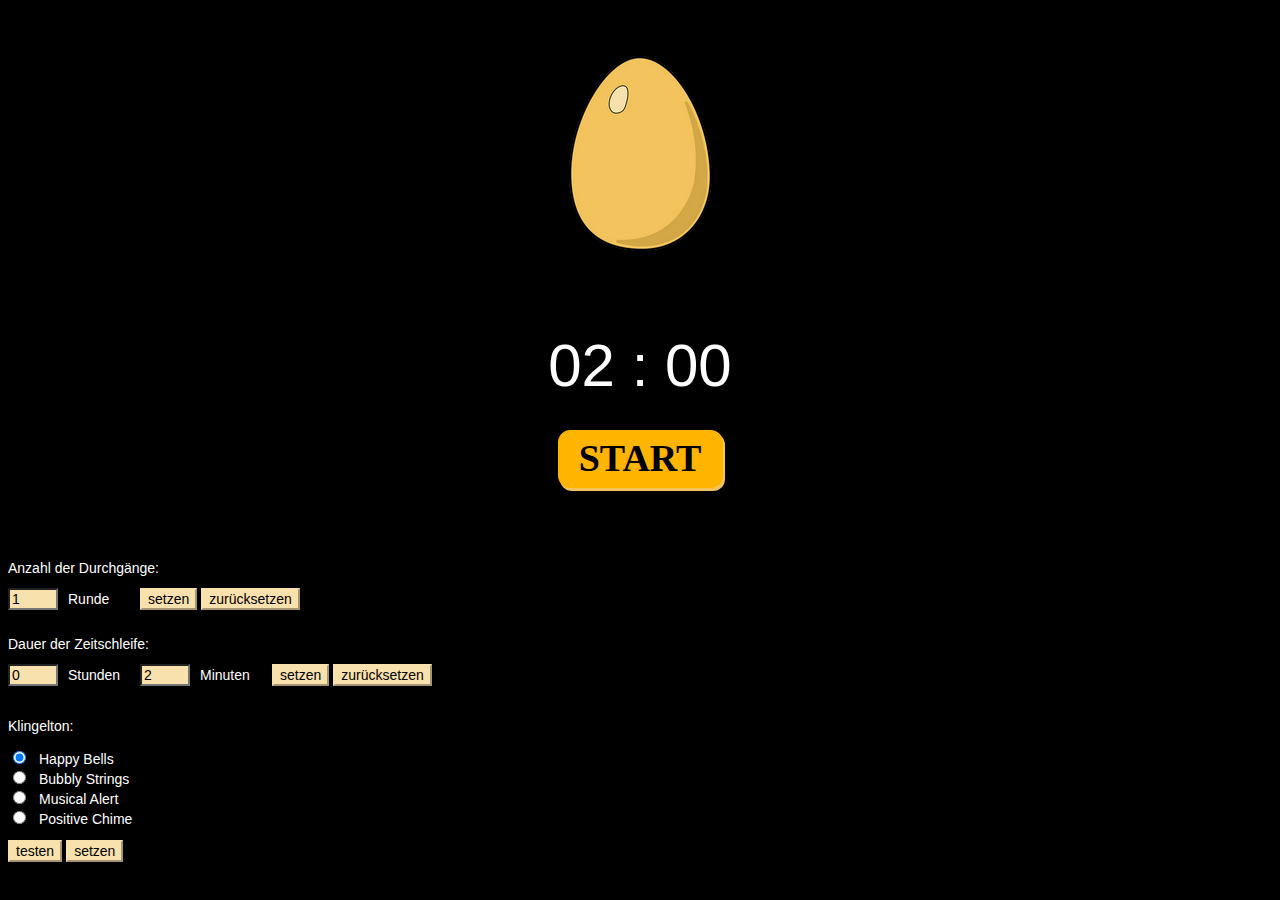
<file: eggtimer.html>
<!doctype html>
<html lang="en">
<head>
    <meta charset="UTF-8">
    <link rel="stylesheet" href="stylesheet.css">,
    <link type="text/plain" rel="author" href="humans.txt"/>
    <title>Egg Timer</title>

</head>

<body class="background-black">

<div class="center margin-top">
    <img src="img/egg.png">
</div>

<div class="center timer" style="margin-top: 80px" id="timer"></div>

<div class="btn-container">
    <div class="btn" id="btn-start">
        START
    </div>
    <div class="btn" id="btn-stop">
        STOP
    </div>
    <div class="btn" id="btn-reset">
        RESET
    </div>
</div>

<div class="center margin-top">
    <p id="lapse"></p>
</div>

<div>
    <p style="margin-bottom: 0px">
        Anzahl der Durchgänge:
    </p>
    <form>
        <input id="number-of-lapses" type="number" value="1" min="0" style=" width: 42px">
        <label for="number-of-lapses" id="label-number-of-lapses">Runde &nbsp;</label>
        <button class="btn-enter" type="button" onclick="validateLapsesSetting()">setzen</button>
        <button class="btn-reset" type="reset" onclick="resetLapsesSetting()">zurücksetzen</button>
    </form>
</div>

<div>
    <p style="margin-bottom: 0px">
        Dauer der Zeitschleife:
    </p>
    <form>
        <input id="hours-lapse01" type="number" value="0" min="0" max="24" style=" width: 42px">
        <label for="hours-lapse01" id="label-hours-lapse01">Stunden</label>
        <input id="minutes-lapse01" type="number" value="2" min="0" max="59" style="width: 42px; margin-left: 6px">
        <label for="minutes-lapse01" id="label-minutes-lapse01">Minuten</label>
        <button class="btn-enter" type="button" onclick="validateTimeSetting()">setzen</button>
        <button class="btn-reset" type="reset" onclick="resetTimeSetting()">zurücksetzen</button>
    </form>
</div>

<div>
    <p style="margin-top: 20px">
        Klingelton:
    </p>
    <form>
        <input type="radio" id="sound1" name="sound" checked>
        <label for="sound1">
            Happy Bells
        </label><br>
        <input type="radio" id="sound2" name="sound">
        <label for="sound2">
            Bubbly Strings
        </label><br>
        <input type="radio" id="sound3" name="sound">
        <label for="sound3">
            Musical Alert
        </label><br>
        <input type="radio" id="sound4" name="sound">
        <label for="sound4">
            Positive Chime
        </label><br>


        <button class="btn-reset" type="button" onclick="testAlarm()">testen</button>
        <button class="btn-reset" type="button" onclick="setAlarm()">setzen</button>
    </form>
</div>


<script type="text/javascript" src="./scripts/timer.js"></script>
</body>
</html>
</file>
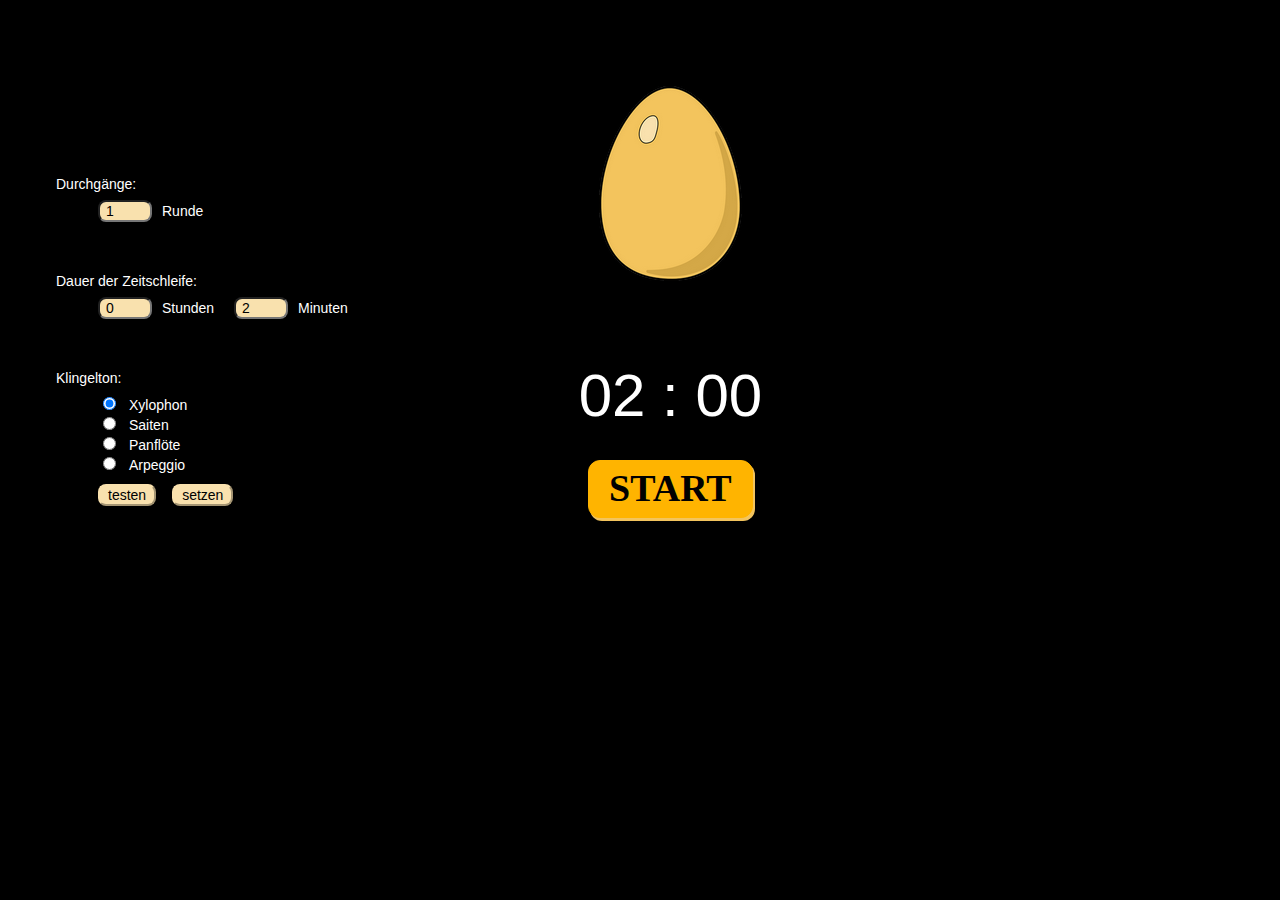
<file: timer.html>
<!doctype html>
<html lang="en">
<head>
    <meta charset="UTF-8">
    <link rel="stylesheet" href="styles/stylesheet.css">
    <link type="text/plain" rel="author" href="humans.txt"/>
    <link rel="shortcut icon" type="images/favicon-icon" href="images/favicon.ico" id="favicon">
    <title>Timer</title>
</head>

<body>

<div class="container">
    <div class="control-side" id="control-panel">
        <p class="form-title">Durchgänge:</p>
            <form>
                <input id="number-of-cycles" type="number" value="1" min="1">
                <label for="number-of-cycles" id="label-number-of-cycles">Runde</label><br>
                <div class="btn-container">
                    <button class="btn-reset" id="btn-reset-cycles" type="reset" onclick="resetCyclesSetting()">zurück</button>
                    <span class="checkmark" id="checkmark-cycles-reset"></span>
                </div>
            </form>

            <p class="form-title">Dauer der Zeitschleife:</p>
            <form>
                <input id="hours-control" type="number" value="0" min="0" max="24">
                <label for="hours-control" id="label-hours-control">Stunden</label>
                <input id="minutes-control" type="number" value="2" min="0" max="59" style="margin-left: 6px">
                <label for="minutes-control" id="label-minutes-control">Minuten</label><br>
                <div class="btn-container">
                    <button class="btn-reset" id="btn-reset-time" type="reset" onclick="resetTimeSetting()">zurück</button>
                    <span class="checkmark" id="checkmark-time-reset"></span>
                </div>
            </form>


            <p class="form-title">Klingelton:</p>
            <form>
                <input type="radio" id="sound1" name="sound" checked>
                <label for="sound1">
                    Xylophon
                </label><br>
                <input type="radio" id="sound2" name="sound">
                <label for="sound2">
                    Saiten
                </label><br>
                <input type="radio" id="sound3" name="sound">
                <label for="sound3">
                    Panflöte
                </label><br>
                <input type="radio" id="sound4" name="sound">
                <label for="sound4">
                    Arpeggio
                </label><br>

                <button class="btn-reset" id="btn-reset-alarm" type="button" onclick="testAlarm()">testen</button>
                <button class="btn-reset" type="button" onclick="setAlarm()">setzen</button>
                <span class="checkmark" id="checkmark-alarm-set"></span>
            </form>

    </div>

    <div class="display-side">

        <div class="center margin-top">
            <img src="images/egg.png" id="image-egg" alt="ein Ei">
        </div>

        <div class="center timer" style="margin-top: 80px" id="timer"></div>

        <div class="button-container">
            <div class="btn" id="btn-start">
                START
            </div>
            <div class="btn" id="btn-stop">
                STOP
            </div>
            <div class="btn" id="btn-reset">
                RESET
            </div>
        </div>

        <div class="center margin-top">
            <p id="lapse"></p>
        </div>
    </div>

</div>

<script type="text/javascript" src="scripts/main.js"></script>
</body>
</html>
</file>
<file: stylesheet.css>
p {
    font-family: Verdana, sans-serif;
    font-size:14px;
    color: white;
}

label {
    font-family: Verdana, sans-serif;
    font-size:14px;
    color: white;
    display: inline-block;
    min-width: 62px;
}

button {
    cursor: pointer;
    font-family: Verdana, sans-serif;
    font-size:14px;
    background: #f9e1ae;
    transition-duration: 0.3s;
    border-color: #f9e1ae;
}

button:hover {
    background-color: #ffb400;
    border-color: #d4a847;
}

input {
    font-family: Verdana, sans-serif;
    font-size:14px;
    background: #f9e1ae;;
}

.background-dark {
    background-color: #262626;
}
.background-blue {
    background-color: blue;
}
.background-black {
    background-color: #000000;
}

.center {
    display: flex;
    justify-content: center;
}

.margin-top {
    margin-top: 30px;
}

.timer {
    font-size: 60px;
    color: white;
    font-family: Arial, sans-serif;
    user-select: none;
}

.btn-container {
    display: flex;
    justify-content: center;
    margin-top: 30px;
    cursor: pointer;
}

.btn {
    background: #ffb400;
    border: #ffb400 solid 1pt;
    border-radius: 12px;
    width: 163px;
    height: 46px;
    padding: 5px 0px;
    text-align: center;
    font-size: 38px;
    font-weight: bold;
    color: #000000;
    font-family: Calibri, serif;
    user-select: none;
    display: none;
    box-shadow: 2px 3px 0 #f3c45d;

}
.btn:hover {
    background: #ffa500;
    box-shadow: 2px 3px 0 #ffb400;
}
.btn:active {
    background: #ffa500;
    box-shadow: none;
    text-shadow: #ffb400;
    position: relative;
    top: 3px;
    left: 2px;
}

.btn-reset {
    margin-top: 12px;
    margin-bottom: 12px;
}

.btn-enter {
    margin-top: 12px;
    margin-bottom: 12px;
    margin-left: 6px;
}

label {
    margin-left: 6px;
}

#lapse {
    color: #ffb400;
}

.check-mark {
    margin-left: 12px;
    color: chartreuse;
    font-size: 16pt;
    font-weight: bold;
    position: relative;
    bottom: -2pt;
}
</file>
<file: styles/stylesheet.css>
body {
    background-color: #000000;
}

.container {
    display: flex;
    height: 100%;
    padding: 24px;
    position: static;
}

.control-side {
    width: 30%;
    min-width: 320px;
    padding: 24px;
    margin-top: 96px;
}

.display-side {
    position: absolute;
    left: 38%;
    padding: 24px;
    min-width: 320px;
}

p, span {
    font-family: Verdana, sans-serif;
    font-size:14px;
    color: white;
}

form {
    margin-left: 42px;
}

.form-title {
    margin-right: 12px;
    margin-bottom: 8px;
    margin-top: 24px;
}

input[type=number] {
    width: 42px;
}

label {
    font-family: Verdana, sans-serif;
    font-size:14px;
    color: white;
    display: inline-block;
    min-width: 62px;
}

button {
    cursor: pointer;
    font-family: Verdana, sans-serif;
    font-size:14px;
    background: #f9e1ae;
    transition-duration: 0.3s;
    border-color: #f9e1ae;
    border-radius: 8px;
    padding-left: 8px;
    padding-right: 8px;
}

button:hover{
    background-color: #ffb400;
    border-color: #d4a847;
}

input:hover {
    border-color: #d4a847;
}

input {
    font-family: Verdana, sans-serif;
    font-size:14px;
    background: #f9e1ae;
    border-radius: 8px;
    padding-left: 6px;

}

.center {
    display: flex;
    justify-content: center;
}

.margin-top {
    margin-top: 30px;
}

.timer {
    font-size: 60px;
    color: white;
    font-family: Arial, sans-serif;
    user-select: none;
}

.button-container {
    display: flex;
    justify-content: center;
    margin-top: 30px;
    cursor: pointer;
}

.btn {
    background: #ffb400;
    border: #ffb400 solid 1pt;
    border-radius: 12px;
    width: 163px;
    height: 46px;
    padding: 5px 0px;
    text-align: center;
    font-size: 38px;
    font-weight: bold;
    color: #000000;
    font-family: Calibri, serif;
    user-select: none;
    display: none;
    box-shadow: 2px 3px 0 #f3c45d;

}
.btn:hover {
    background: #ffa500;
    box-shadow: 2px 3px 0 #ffb400;
}
.btn:active {
    background: #ffa500;
    box-shadow: none;
    position: relative;
    top: 3px;
    left: 2px;
}

.btn-container {
    height: 23px;
    margin-top: 4px;
}

#btn-reset-alarm {
    margin-right: 12px;
    margin-top: 10px;
}

label {
    margin-left: 6px;
}

#lapse {
    color: #ffb400;
}

.checkmark {
    margin-left: 12px;
    color: chartreuse;
    font-size: 16pt;
    font-weight: bold;
    position: relative;
    bottom: -2pt;
}
</file>
